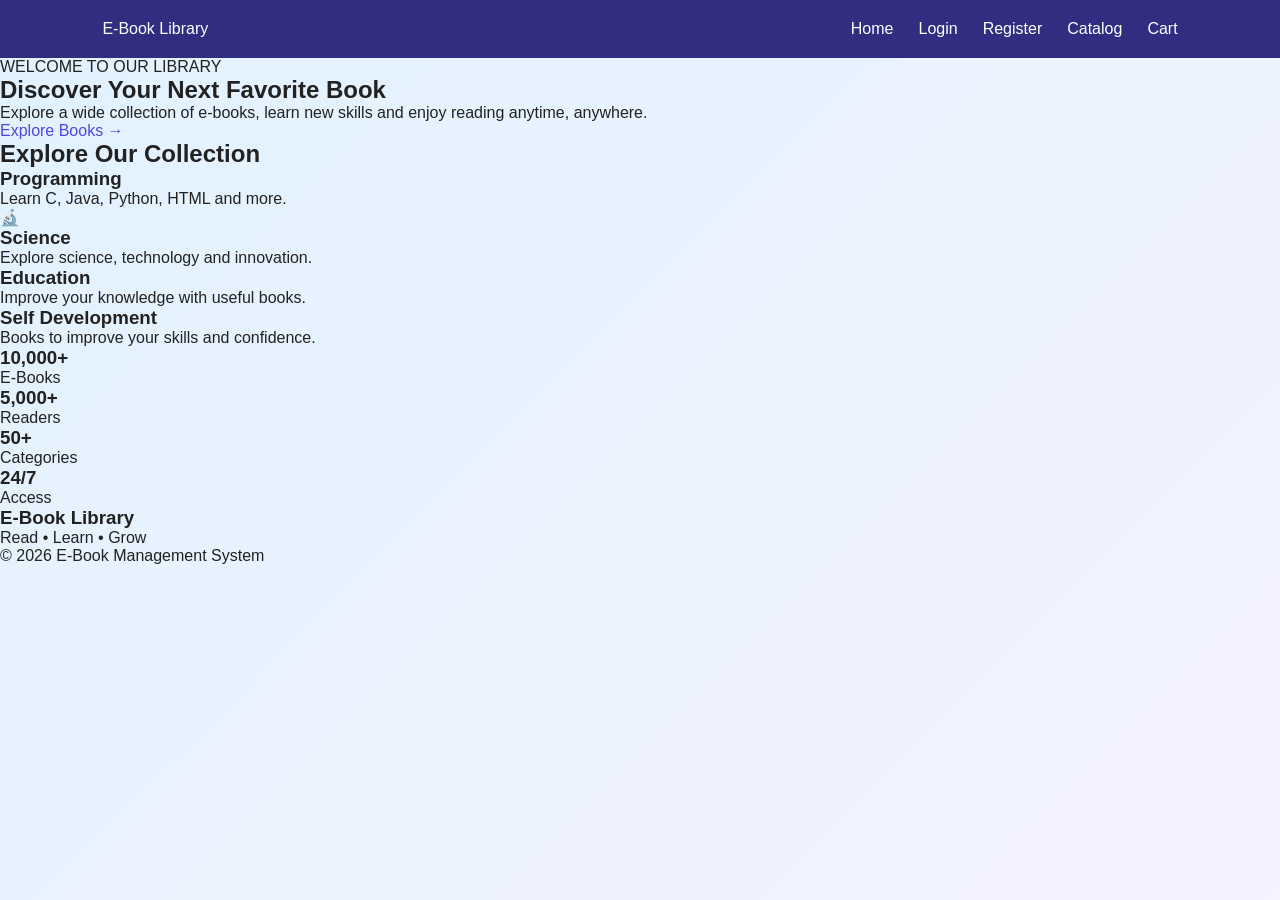
<file: index.html>
<!DOCTYPE html>
<html lang="en">
<head>
    <meta charset="UTF-8">
    <meta name="viewport" content="width=device-width, initial-scale=1.0">
    <title>E-Book Library</title>

    <link rel="stylesheet" href="style.css">
</head>

<body>

    <!-- Navigation Bar -->
    <header>
        <div class="logo"> E-Book Library</div>

        <nav>
            <a href="index.html">Home</a>
            <a href="login.html">Login</a>
            <a href="register.html">Register</a>
            <a href="catalog.html">Catalog</a>
            <a href="cart.html"> Cart</a>
        </nav>
    </header>


    <!-- Hero Section -->
    <section class="hero">

        <div class="hero-text">
            <p class="welcome">WELCOME TO OUR LIBRARY</p>

            <h1>
                Discover Your Next
                <span>Favorite Book</span>
            </h1>

            <p>
                Explore a wide collection of e-books,
                learn new skills and enjoy reading anytime,
                anywhere.
            </p>

            <a href="catalog.html" class="btn">
                Explore Books →
            </a>
        </div>

        <div class="hero-image">
            
        </div>

    </section>


    <!-- Categories -->
    <section class="categories">

        <h2>Explore Our Collection</h2>

        <div class="card-container">

            <div class="card">
                <div class="icon"></div>
                <h3>Programming</h3>
                <p>Learn C, Java, Python, HTML and more.</p>
            </div>

            <div class="card">
                <div class="icon">🔬</div>
                <h3>Science</h3>
                <p>Explore science, technology and innovation.</p>
            </div>

            <div class="card">
                <div class="icon"></div>
                <h3>Education</h3>
                <p>Improve your knowledge with useful books.</p>
            </div>

            <div class="card">
                <div class="icon"></div>
                <h3>Self Development</h3>
                <p>Books to improve your skills and confidence.</p>
            </div>

        </div>

    </section>


    <!-- Features -->
    <section class="features">

        <div>
            <h3>10,000+</h3>
            <p>E-Books</p>
        </div>

        <div>
            <h3>5,000+</h3>
            <p>Readers</p>
        </div>

        <div>
            <h3>50+</h3>
            <p>Categories</p>
        </div>

        <div>
            <h3>24/7</h3>
            <p>Access</p>
        </div>

    </section>


    <!-- Footer -->
    <footer>
        <h3>E-Book Library</h3>
        <p>Read • Learn • Grow</p>
        <p>© 2026 E-Book Management System</p>
    </footer>

</body>
</html>
</file>
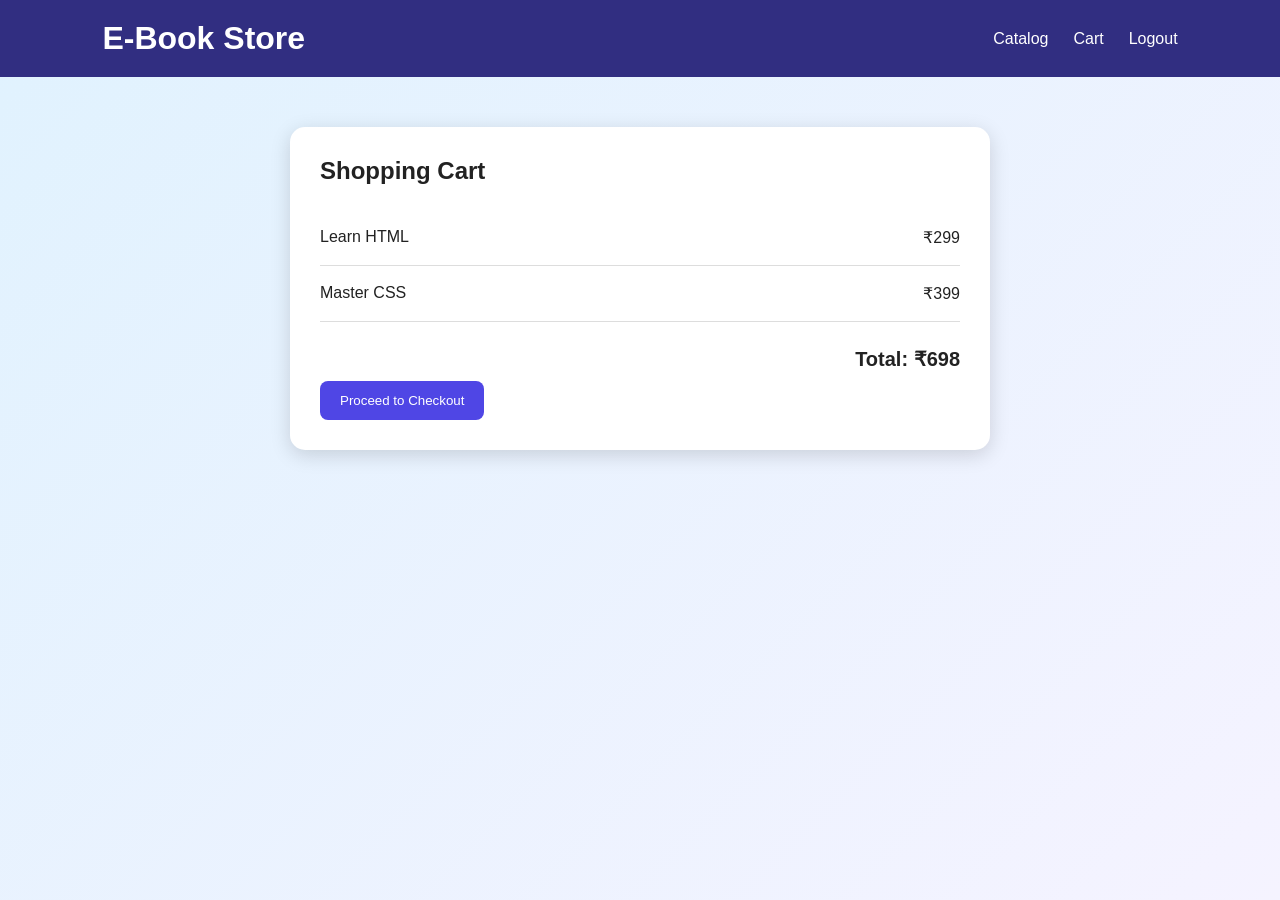
<file: cart.html>
<!DOCTYPE html>
<html>
<head>
    <title>Shopping Cart</title>
    <link rel="stylesheet" href="style.css">
</head>
<body>

<header>
    <h1> E-Book Store</h1>

    <nav>
        <a href="catalog.html">Catalog</a>
        <a href="cart.html"> Cart</a>
        <a href="index.html">Logout</a>
    </nav>
</header>

<section class="cart">
    <h2>Shopping Cart</h2>

    <div class="cart-item">
        <span>Learn HTML</span>
        <span>₹299</span>
    </div>

    <div class="cart-item">
        <span>Master CSS</span>
        <span>₹399</span>
    </div>

    <div class="total">
        <strong>Total: ₹698</strong>
    </div>

    <button>Proceed to Checkout</button>
</section>

</body>
</html>
</file>
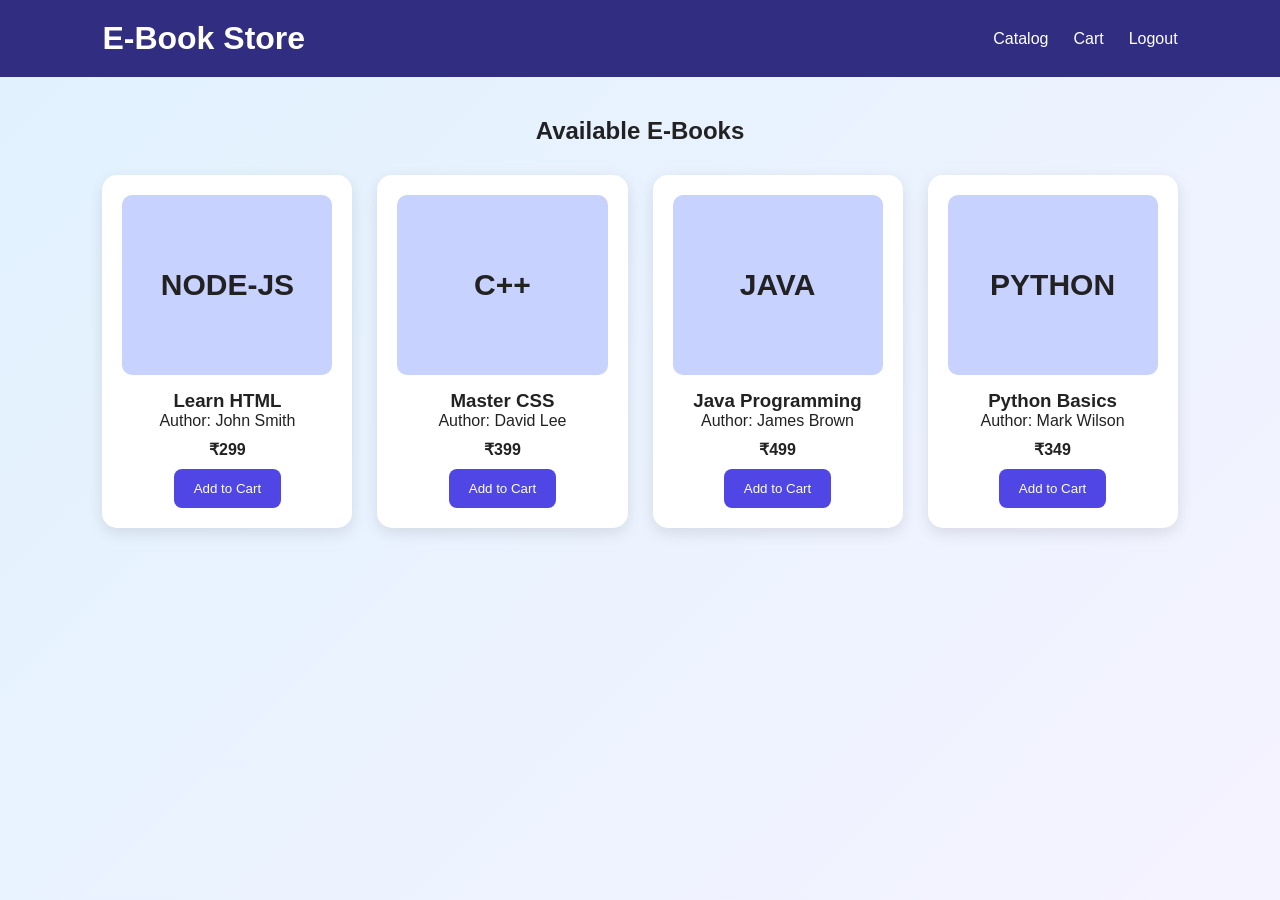
<file: catalog.html>
<!DOCTYPE html>
<html>
<head>
    <title>E-Book Catalog</title>
    <link rel="stylesheet" href="style.css">
</head>
<body>

<header>
    <h1>E-Book Store</h1>

    <nav>
        <a href="catalog.html">Catalog</a>
        <a href="cart.html"> Cart</a>
        <a href="index.html">Logout</a>
    </nav>
</header>

<section class="catalog">
    <h2>Available E-Books</h2>

    <div class="book-grid">

        <div class="book-card">
            <div class="book-cover">NODE-JS</div>
            <h3>Learn HTML</h3>
            <p>Author: John Smith</p>
            <p class="price">₹299</p>
            <button>Add to Cart</button>
        </div>

        <div class="book-card">
            <div class="book-cover">C++</div>
            <h3>Master CSS</h3>
            <p>Author: David Lee</p>
            <p class="price">₹399</p>
            <button>Add to Cart</button>
        </div>

        <div class="book-card">
            <div class="book-cover">JAVA</div>
            <h3>Java Programming</h3>
            <p>Author: James Brown</p>
            <p class="price">₹499</p>
            <button>Add to Cart</button>
        </div>

        <div class="book-card">
            <div class="book-cover">PYTHON</div>
            <h3>Python Basics</h3>
            <p>Author: Mark Wilson</p>
            <p class="price">₹349</p>
            <button>Add to Cart</button>
        </div>

    </div>
</section>

</body>
</html>
</file>
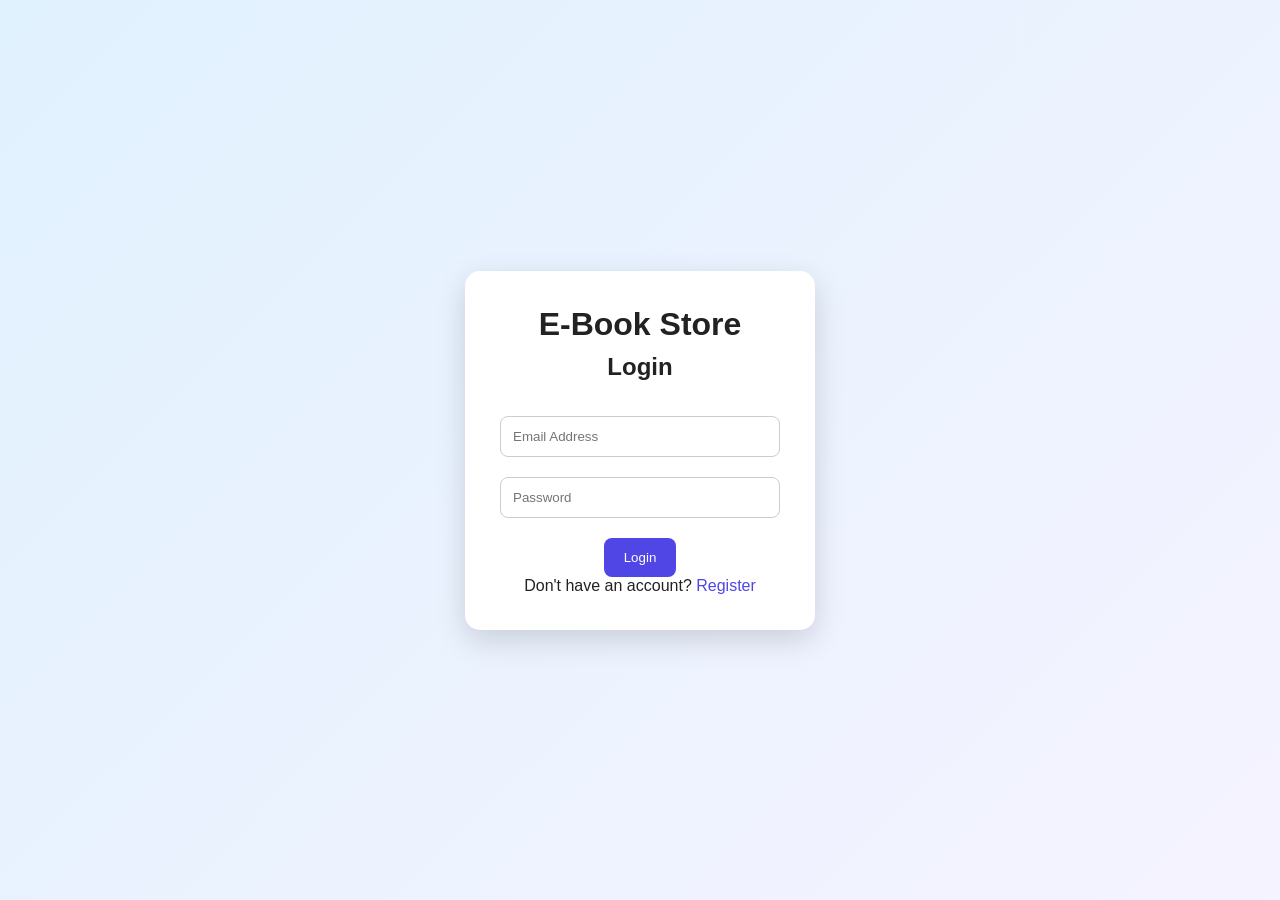
<file: login.html>
<!DOCTYPE html>
<html>
<head>
    <title>E-Book Management - Login</title>
    <link rel="stylesheet" href="style.css">
</head>
<body>

<div class="container">
    <form class="form-box">
        <h1> E-Book Store</h1>
        <h2>Login</h2>

        <input type="email" placeholder="Email Address" required>
        <input type="password" placeholder="Password" required>

        <button type="submit">Login</button>

        <p>Don't have an account?
            <a href="register.html">Register</a>
        </p>
    </form>
</div>

</body>
</html>
</file>
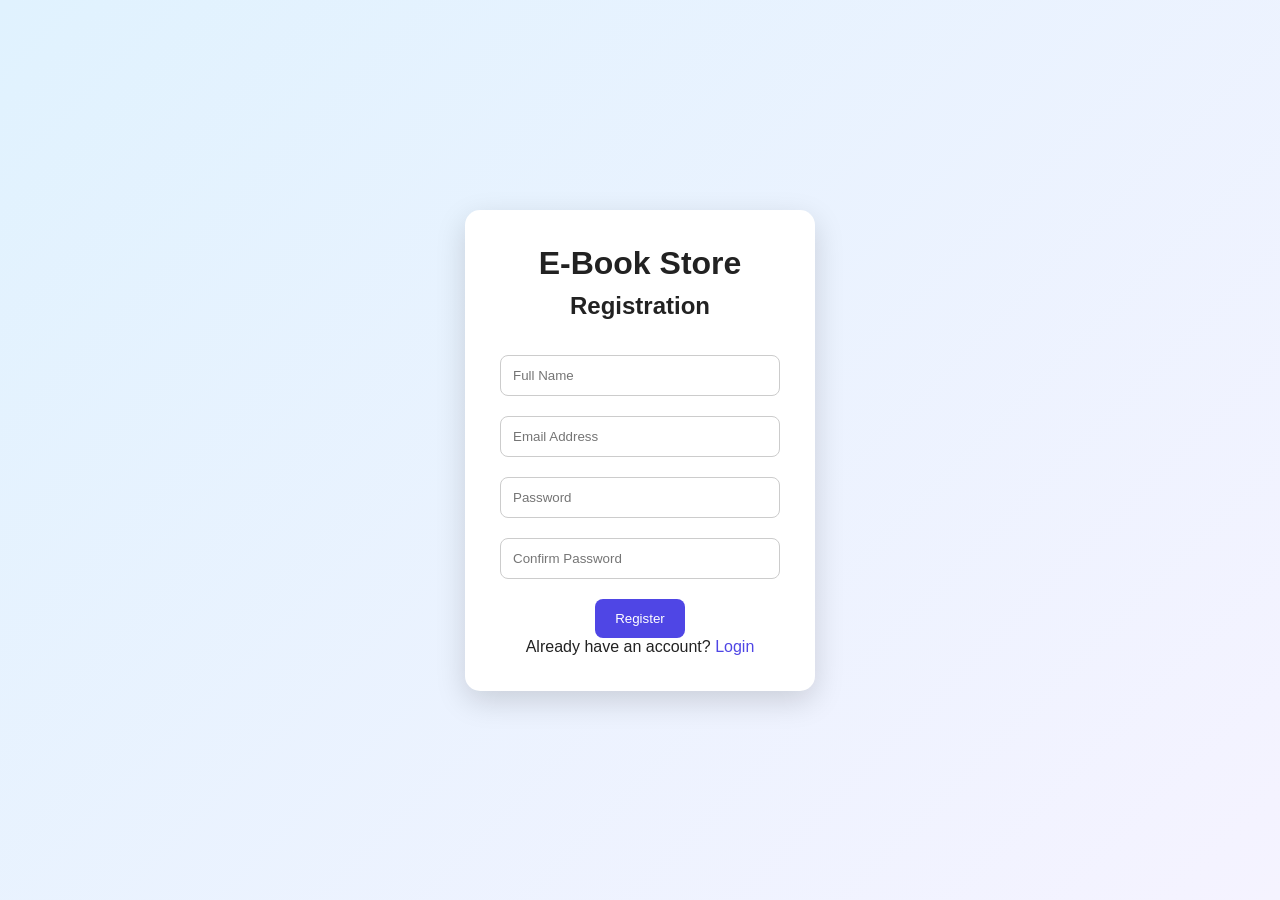
<file: register.html>
<!DOCTYPE html>
<html>
<head>
    <title>E-Book Management - Registration</title>
    <link rel="stylesheet" href="style.css">
</head>
<body>

<div class="container">
    <form class="form-box">
        <h1> E-Book Store</h1>
        <h2>Registration</h2>

        <input type="text" placeholder="Full Name" required>
        <input type="email" placeholder="Email Address" required>
        <input type="password" placeholder="Password" required>
        <input type="password" placeholder="Confirm Password" required>

        <button type="submit">Register</button>

        <p>Already have an account?
            <a href="index.html">Login</a>
        </p>
    </form>
</div>

</body>
</html>
</file>
<file: style.css>
* {
    margin: 0;
    padding: 0;
    box-sizing: border-box;
    font-family: Arial, sans-serif;
}

body {
    background: linear-gradient(135deg, #e0f2fe, #f5f3ff);
    min-height: 100vh;
    color: #222;
}

/* Login and Registration */

.container {
    min-height: 100vh;
    display: flex;
    justify-content: center;
    align-items: center;
}

.form-box {
    background: white;
    width: 350px;
    padding: 35px;
    border-radius: 15px;
    box-shadow: 0 10px 30px rgba(0,0,0,0.15);
    text-align: center;
}

.form-box h1 {
    margin-bottom: 10px;
}

.form-box h2 {
    margin-bottom: 25px;
}

input {
    width: 100%;
    padding: 12px;
    margin: 10px 0;
    border: 1px solid #ccc;
    border-radius: 8px;
}

button {
    background: #4f46e5;
    color: white;
    border: black;
    padding: 12px 20px;
    border-radius: 8px;
    cursor: pointer;
    margin-top: 10px;
}

button:hover {
    background: #3730a3;
}

a {
    color: #4f46e5;
    text-decoration: none;
}

/* Header - Flexbox */

header {
    background: #312e81;
    color: white;
    padding: 20px 8%;
    display: flex;
    justify-content: space-between;
    align-items: center;
}

nav {
    display: flex;
    gap: 25px;
}

nav a {
    color: white;
}

/* Catalog - CSS Grid */

.catalog {
    padding: 40px 8%;
    text-align: center;
}

.book-grid {
    display: grid;
    grid-template-columns: repeat(auto-fit, minmax(220px, 1fr));
    gap: 25px;
    margin-top: 30px;
}

.book-card {
    background: white;
    padding: 20px;
    border-radius: 15px;
    box-shadow: 0 5px 15px rgba(0,0,0,0.1);
    transition: transform 0.3s;
}

.book-card:hover {
    transform: translateY(-8px);
}

.book-cover {
    height: 180px;
    background: #c7d2fe;
    display: flex;
    justify-content: center;
    align-items: center;
    font-size: 30px;
    font-weight: bold;
    border-radius: 10px;
    margin-bottom: 15px;
}

.price {
    font-weight: bold;
    margin-top: 10px;
}

/* Cart */

.cart {
    background: white;
    max-width: 700px;
    margin: 50px auto;
    padding: 30px;
    border-radius: 15px;
    box-shadow: 0 5px 20px rgba(0,0,0,0.15);
}

.cart h2 {
    margin-bottom: 25px;
}

.cart-item {
    display: flex;
    justify-content: space-between;
    padding: 18px 0;
    border-bottom: 1px solid #ddd;
}

.total {
    text-align: right;
    margin-top: 25px;
    font-size: 20px;
}

/* Responsive Design */

@media (max-width: 600px) {
    header {
        flex-direction: column;
        gap: 15px;
    }

    nav {
        flex-direction: column;
        text-align: center;
        gap: 10px;
    }
}
</file>
